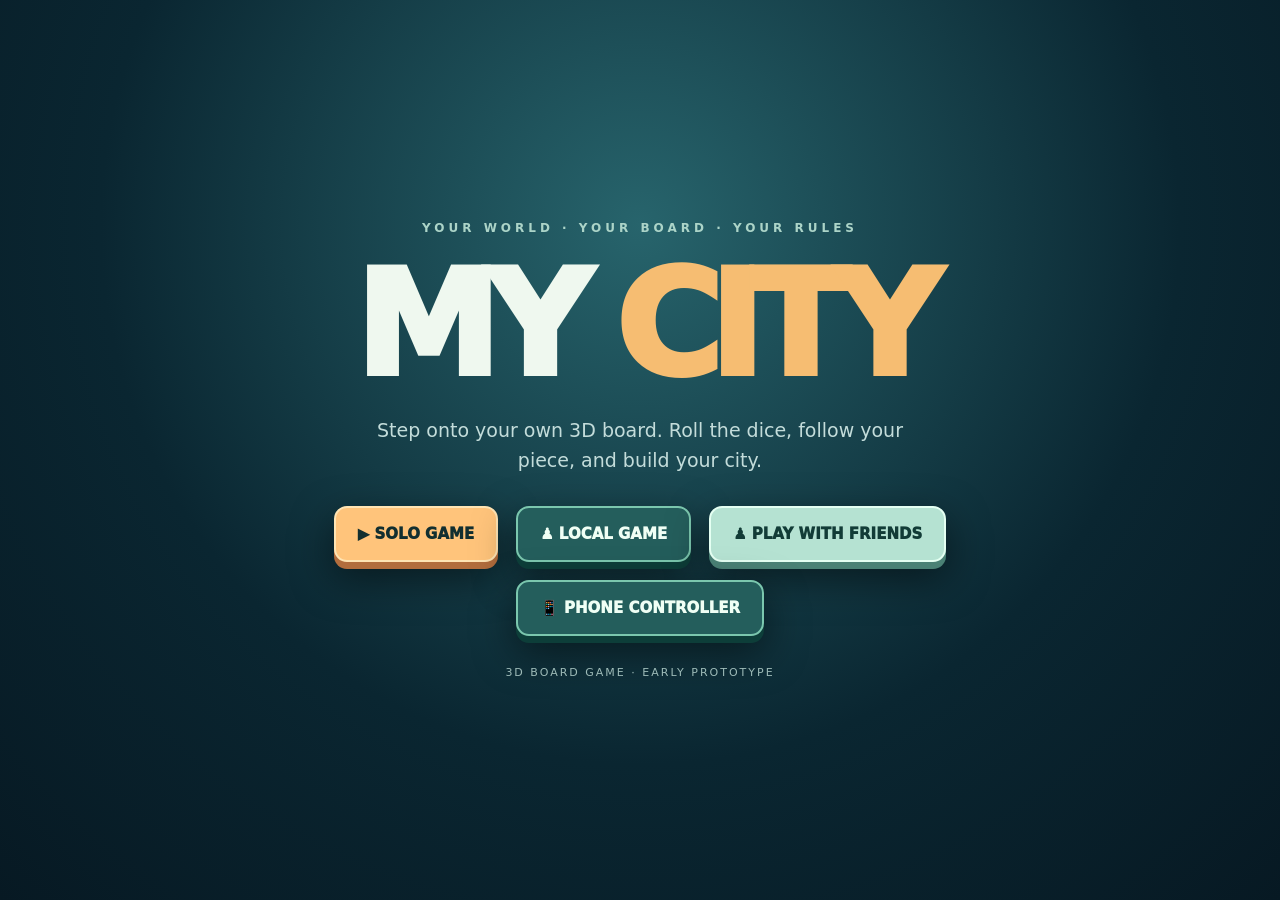
<file: index.html>
<!doctype html>
<html lang="en">
<head>
<meta charset="utf-8"><meta name="viewport" content="width=device-width,initial-scale=1">
<meta name="theme-color" content="#081b25">
<title>My City — Home</title>
<style>
:root{color-scheme:dark}*{box-sizing:border-box}
html,body{margin:0;height:100%;overflow:hidden}
body{font-family:system-ui,-apple-system,"Segoe UI",sans-serif;background:radial-gradient(circle at 50% 25%,#27646c,#0a2631 58%,#071923);color:#eff8ef;display:grid;place-items:center;text-align:center}
main{max-width:760px;padding:30px 20px;width:100%}
.eyebrow{letter-spacing:4px;font-weight:800;color:#acd4c8;font-size:12px}
h1{font-size:clamp(64px,13vw,145px);line-height:.95;margin:22px 0 12px;letter-spacing:-.09em;font-weight:1000}
h1 span{color:#f6bd72}
p{color:#c3dcda;font-size:clamp(14px,2vw,19px);line-height:1.6;max-width:550px;margin:20px auto 30px}
a{display:inline-block;text-decoration:none;color:#122f30;background:#ffc47b;border:2px solid #ffe4b3;padding:18px 50px;border-radius:13px;font-weight:1000;font-size:19px;box-shadow:0 7px 0 #b26d3d,0 15px 40px #0008}
a:hover{filter:brightness(1.07);transform:translateY(-2px)}
.modeActions{display:flex;justify-content:center;align-items:center;flex-wrap:wrap;gap:18px}
.modeActions a{padding:17px 22px;font-size:15px;white-space:nowrap}
.modeActions a.friendsAction{background:#b5e2d2;color:#123c37;border-color:#e4fff2;box-shadow:0 7px 0 #4a8175,0 15px 40px #0008}
.modeActions a.controllerAction{background:#245e5c;color:#f0fff5;border-color:#7bc7ae;box-shadow:0 7px 0 #0d3e39,0 15px 40px #0008}
.sub{margin-top:30px;font-size:11px;letter-spacing:2px;color:#9ebbb8}
</style>
</head>
<body>
<main>
<div class="eyebrow">YOUR WORLD · YOUR BOARD · YOUR RULES</div>
<h1>MY <span>CITY</span></h1>
<p>Step onto your own 3D board. Roll the dice, follow your piece, and build your city.</p>
<div class="modeActions">
  <a href="./game.html?new=1&amp;mode=solo">▶ SOLO GAME</a>
  <a href="./game.html?new=1&amp;mode=2" class="controllerAction">♟ LOCAL GAME</a>
  <a href="./online.html" class="friendsAction">♟ PLAY WITH FRIENDS</a>
  <a href="./controller.html" class="controllerAction">📱 PHONE CONTROLLER</a>
</div>
<div class="sub">3D BOARD GAME · EARLY PROTOTYPE</div>
</main>
</body>
</html>
</file>
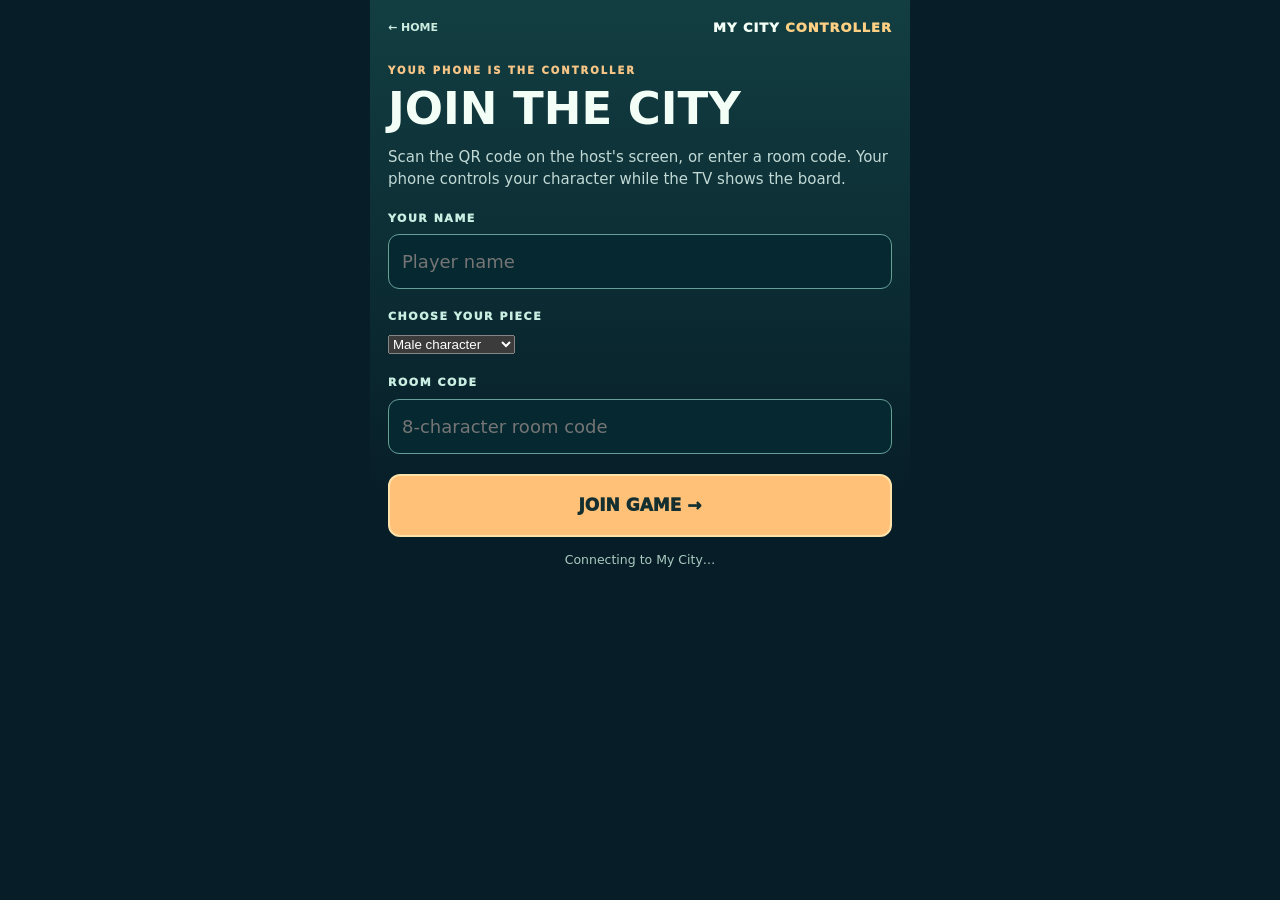
<file: controller.html>
<!doctype html>
<html lang="en">
<head>
<meta charset="utf-8"><meta name="viewport" content="width=device-width,initial-scale=1,viewport-fit=cover">
<meta name="theme-color" content="#071e28">
<title>My City — Phone Controller</title>
<link rel="stylesheet" href="./controller.css?v=player-summary-v2">
<script type="importmap">{"imports":{"@supabase/supabase-js":"https://esm.sh/@supabase/supabase-js@2.75.1"}}</script>
</head>
<body>
<main class="controllerApp">
<header class="controllerHeader"><a href="./index.html" class="homeLink">← HOME</a><span>MY CITY <em>CONTROLLER</em></span><a id="fullGameLink" href="./online.html" class="viewLink" hidden>FULL GAME ↗</a></header>
<section id="joinScreen" class="joinScreen">
  <div class="eyebrow">YOUR PHONE IS THE CONTROLLER</div>
  <h1>JOIN THE CITY</h1>
  <p>Scan the QR code on the host's screen, or enter a room code. Your phone controls your character while the TV shows the board.</p>
  <label for="controllerName">YOUR NAME</label>
  <input id="controllerName" type="text" maxlength="24" autocomplete="nickname" placeholder="Player name">
<label for="controllerPiece">CHOOSE YOUR PIECE</label>
        <select id="controllerPiece" aria-label="Choose your character">
          <option value="male">Male character</option><option value="female">Woman character</option>
        </select>
  <label for="controllerCode">ROOM CODE</label>
  <input id="controllerCode" type="text" maxlength="8" autocomplete="off" autocapitalize="characters" spellcheck="false" placeholder="8-character room code">
  <button type="button" id="controllerJoin" class="primaryButton">JOIN GAME →</button>
  <p id="joinError" class="error" role="alert" hidden></p>
  <small id="connectingState">Connecting to My City…</small>
</section>
<section id="padScreen" class="padScreen" hidden>
  <p id="rotateTip" class="rotateTip">↻ Rotate your phone sideways to use the game controller.</p>
  <div class="padRoom"><div><small>ROOM CODE</small><strong id="padRoomCode">—</strong></div><button type="button" id="padSwitch" class="outlineButton">FULL GAME</button></div>
  <section id="waitingPanel" class="waitingPanel" hidden>
    <h2>WAITING ROOM</h2>
    <p id="waitingCount"></p><div id="waitingNames"></div>
    <button id="padStart" class="primaryButton" type="button" hidden>START GAME</button>
    <p id="waitingHint">Waiting for the host to start the game on the TV…</p>
  </section>
  <div id="activePad" hidden>
    <section class="propertyShortcut" aria-label="Player information">
      <div class="playerSummaryName" id="padPlayerName">—</div>
      <div class="playerSummaryBalance"><span>BALANCE</span><strong id="padBalance">$0</strong></div>
      <button id="padPropertiesOpen" type="button" class="propertyShortcutButton" aria-haspopup="dialog" aria-controls="propertyCardsDialog">
        <span>MY PROPERTIES</span>
        <strong id="padPropertyCount">0</strong>
      </button>
      <p id="padJailNotice" class="jailNotice" hidden>🔒 Your character is in Jail.</p>
    </section>
    <div class="padCenter">
      <div class="diceBlock" aria-label="Dice"><span id="padDieA">⚀</span><span id="padDieB">⚀</span></div>
    </div>
    <div class="actionPad" role="group" aria-label="Game controller face buttons">
      <button id="padRoll" class="faceButton faceYellow" aria-label="Roll dice" title="Roll dice" type="button" disabled></button>
      <button id="padPass" class="faceButton faceBlue" aria-label="Pass on property" title="Pass" type="button" disabled></button>
      <button id="padEnd" class="faceButton faceRed" aria-label="End turn" title="End turn" type="button" disabled></button>
      <button id="padBuy" class="faceButton faceGreen" aria-label="Buy property" title="Buy property" type="button" disabled></button>
      <div class="controllerLegend" aria-hidden="true">
        <span><i class="legendYellow"></i> Roll</span><span><i class="legendBlue"></i> Pass</span>
        <span><i class="legendRed"></i> End</span><span><i class="legendGreen"></i> Buy</span>
      </div>
    </div>
  </div>
  <section id="propertyCardsDialog" class="propertyCardsOverlay" role="dialog" aria-modal="true" aria-labelledby="propertyCardsTitle" hidden>
    <div class="propertyCardsSheet">
      <div class="propertyCardsHeader"><h2 id="propertyCardsTitle">MY PROPERTIES <span id="propertyModalCount">0</span></h2>
        <button id="padPropertiesClose" type="button" aria-label="Close property cards">×</button>
      </div>
      <div id="padProperties" class="propertyCardsGrid"></div>
    </div>
  </section>
  <button id="padEndGame" class="dangerButton" type="button" hidden>END GAME FOR EVERYONE</button>
  <button id="padLeave" class="leaveButton" type="button">← LEAVE CONTROLLER</button>
</section>
<div id="padToast" class="toast" role="status" aria-live="polite"></div>
</main>
<script type="module" src="./controller.js?v=piece-choice-v1"></script>
</body></html>
</file>
<file: controller.css>
:root{color-scheme:dark}*{box-sizing:border-box}html,body{margin:0;min-height:100%;background:#071e28;color:#f3fff6}body{font:15px/1.5 system-ui,-apple-system,"Segoe UI",sans-serif}button,input{font:inherit}button{cursor:pointer}button:disabled{opacity:.43;cursor:not-allowed}[hidden]{display:none!important}
.controllerApp{width:min(540px,100%);min-height:100dvh;margin:0 auto;padding:18px 18px calc(20px + env(safe-area-inset-bottom));background:linear-gradient(#123e42,#071e28 55%)}.controllerHeader{display:flex;justify-content:space-between;gap:8px;align-items:center;margin-bottom:25px}.controllerHeader>span{font-weight:950;letter-spacing:1px;font-size:13px;white-space:nowrap}.controllerHeader em{font-style:normal;color:#ffd084}.controllerHeader a{color:#cbecdf;text-decoration:none;font-size:11px;font-weight:850}.eyebrow{font-size:10px;color:#f6c586;letter-spacing:2px;font-weight:950}.joinScreen h1{font-size:clamp(30px,7vw,45px);line-height:1;margin:8px 0 15px}.joinScreen p{color:#c1d9d5}.joinScreen label{display:block;margin:20px 0 7px;font-size:11px;font-weight:950;letter-spacing:1.5px;color:#c9eee2}.joinScreen input{width:100%;min-height:55px;background:#062830;border:1px solid #669e98;border-radius:11px;padding:13px;color:white;font-size:18px}.joinScreen small{display:block;text-align:center;margin-top:14px;color:#aacac0}.error{color:#ffb6a9!important;padding:12px;background:#632936;border-radius:10px}.primaryButton{border:2px solid #ffe2aa;border-radius:12px;padding:17px 14px;width:100%;background:#ffc178;color:#142f30;font-size:17px;font-weight:1000;margin-top:20px}.primaryButton:disabled{opacity:.45}.padRoom{display:flex;align-items:center;justify-content:space-between;gap:8px;background:#153d43;padding:13px;border-radius:12px;border:1px solid #608e86;margin-bottom:13px}.padRoom>div{min-width:0}.padRoom small,.turnBlock small,.moneyBlock small{display:block;color:#a9cfc4;font-size:10px;font-weight:950;letter-spacing:1px}.padRoom strong{font-size:13px;display:block;overflow:hidden;text-overflow:ellipsis}.outlineButton{flex:none;background:#29635c;color:#f9fff4;border:1px solid #80b0a2;border-radius:8px;padding:10px 7px;font-size:10px;font-weight:950}.waitingPanel,.turnBlock,.moneyBlock,.diceBlock,.myProperties{background:#10333e;border:1px solid #4e837c;border-radius:13px;padding:16px;margin-bottom:12px}.waitingPanel h2{margin:0}.waitingPanel p{color:#bcd8d0}.waitingPanel #waitingNames{font-size:14px;line-height:2}.turnBlock{text-align:center}.turnBlock h2{margin:5px 0;font-size:clamp(24px,7vw,34px);line-height:1.2}.turnBlock p{margin:4px;color:#ffd08b;font-size:13px;font-weight:950}.moneyBlock{display:flex;justify-content:space-between;gap:12px;align-items:center}.moneyBlock strong{display:block;font-size:clamp(23px,7vw,31px);color:#d1ffdf}.moneyBlock .positionBlock{text-align:right}.positionBlock strong{font-size:14px;color:#f5fffb;overflow-wrap:anywhere}.diceBlock{display:flex;justify-content:center;gap:20px;align-items:center;text-align:center}.diceBlock span{font-size:50px;line-height:1}.diceBlock strong{font-size:12px;color:#ffcb82}.actionPad{display:grid;gap:10px;margin:14px 0}.actionPad button{border:1px solid #c5f3dc;border-radius:13px;padding:18px 10px;font-weight:1000;min-height:60px;color:#f9fffa;background:#296c5d;font-size:17px}.actionPad .rollButton{background:#ffc17d;color:#14332e;border-color:#ffe0ac;min-height:82px;font-size:23px}.actionRow{display:grid;grid-template-columns:1fr 1fr;gap:10px}.actionPad #padEnd{background:#265879}.myProperties{padding:0}.propertiesToggle{width:100%;padding:15px;background:transparent;border:0;color:#ddffee;text-align:left;font-weight:950;display:flex;gap:10px;justify-content:space-between}.myProperties #padProperties{padding:0 15px 14px}.propItem{padding:8px 0;border-bottom:1px solid #3f6b69;display:flex;gap:8px;justify-content:space-between;font-size:13px}.secondaryNote{text-align:center;color:#9fc6bb;font-size:11px}.jailNotice{padding:13px;text-align:center;background:#584235;border:1px solid #a77d5e;border-radius:10px}.dangerButton,.leaveButton{width:100%;margin:12px 0 0;border:1px solid #e2a7a2;border-radius:9px;background:#622f3b;color:white;padding:13px;font-weight:900}.leaveButton{background:transparent;border-color:#638b87;color:#bfdbd2}.toast{position:fixed;bottom:calc(16px + env(safe-area-inset-bottom));left:50%;transform:translateX(-50%);width:min(440px,90vw);text-align:center;z-index:30;background:#27464b;color:#fff;padding:13px;border:1px solid #b8dacf;border-radius:10px;box-shadow:0 10px 30px #0008;opacity:0;pointer-events:none;transition:opacity .2s}.toast.show{opacity:1}@media(max-width:380px){.controllerApp{padding:12px}.diceBlock{gap:12px}.diceBlock span{font-size:42px}.padRoom{padding:9px}}

/* Four Xbox-inspired FACE BUTTONS. Color conveys the action; buttons have no letters. */
#activePad{display:grid;gap:12px}
#activePad .padStats,#activePad .padCenter{min-width:0;display:grid;gap:10px;align-content:start}
#activePad .turnBlock,#activePad .moneyBlock,#activePad .diceBlock,#activePad .myProperties{margin:0}
#activePad .actionPad{margin:0;position:relative;display:grid;grid-template-columns:repeat(3,minmax(0,1fr));grid-template-rows:repeat(3,auto) auto;gap:5px;align-items:center;justify-items:center;padding:15px 8px 10px;background:#102f39;border:1px solid #517f7a;border-radius:22px}
#activePad .faceButton{
  appearance:none;aspect-ratio:1/1;width:clamp(62px,16vw,89px);height:auto;min-height:0;padding:0;
  border-radius:50%;border:4px solid #ffffff4d;box-shadow:inset 0 4px 7px #ffffff55,inset 0 -8px 13px #0007,0 5px 0 #041922,0 8px 18px #0009;
  touch-action:manipulation;-webkit-tap-highlight-color:transparent;
  transition:transform .1s,filter .1s;
}
#activePad .faceButton:active:not(:disabled){transform:translateY(3px) scale(.96);box-shadow:inset 0 3px 8px #0007,0 2px 0 #041922}
#activePad .faceButton:focus-visible{outline:3px solid white;outline-offset:5px}
#activePad .faceButton:disabled{opacity:.42;filter:grayscale(.55)}
#activePad .faceYellow{grid-area:1/2;background:radial-gradient(circle at 38% 29%,#fff7a1,#f1b831 65%,#9f690c)}
#activePad .faceBlue{grid-area:2/1;background:radial-gradient(circle at 38% 29%,#a0d9ff,#267bcb 65%,#154478)}
#activePad .faceRed{grid-area:2/3;background:radial-gradient(circle at 38% 29%,#ffaaa3,#d94641 65%,#842422)}
#activePad .faceGreen{grid-area:3/2;background:radial-gradient(circle at 38% 29%,#b6f7a9,#49ad4e 65%,#215f28)}
#activePad .controllerLegend{grid-column:1/-1;grid-row:4;display:flex;flex-wrap:wrap;gap:6px 10px;align-items:center;justify-content:center;color:#d3f0e5;font-size:10px;font-weight:800;padding-top:4px}
.controllerLegend span{display:inline-flex;align-items:center;gap:4px}.controllerLegend i{width:9px;height:9px;border-radius:50%;display:inline-block}
.legendYellow{background:#f1bf42}.legendBlue{background:#3688de}.legendRed{background:#e6504a}.legendGreen{background:#57b859}
.rotateTip{display:none;color:#ffdfa6;background:#19454d;text-align:center;border:1px solid #72afa1;border-radius:11px;padding:12px;font-size:13px}
@media (orientation:portrait) and (max-width:750px){
  .padScreen:not([hidden]) .rotateTip{display:block}
  #activePad .faceButton{width:clamp(65px,19vw,87px)}
}
/* Turn sideways: dashboard on left, dice in center, ABXY-style pad on RIGHT. */
@media (orientation:landscape) and (max-height:650px){
  html,body{height:100%;overflow:hidden}
  .controllerApp{width:100%;height:100dvh;min-height:0;max-width:none;padding:5px max(9px,env(safe-area-inset-right)) 5px max(9px,env(safe-area-inset-left));overflow:hidden}
  .controllerHeader{height:27px;margin:0 0 4px;gap:12px}
  .controllerHeader>span{font-size:11px}
  .controllerHeader a{font-size:10px}
  .joinScreen{height:calc(100% - 35px);overflow:auto;padding-bottom:14px;max-width:520px;margin:auto}
  .joinScreen h1{font-size:24px;margin:5px 0}.joinScreen p{margin:4px 0;font-size:12px}
  .joinScreen label{margin:6px 0 3px}.joinScreen input{min-height:39px;font-size:16px}
  .joinScreen .primaryButton{margin-top:10px;padding:9px}
  .padScreen{height:calc(100% - 32px);overflow:hidden;position:relative;display:flex;flex-direction:column;gap:4px}
  .padScreen .padRoom{margin:0;padding:2px 11px;flex:none;min-height:29px;border-radius:8px}
  .padRoom small{font-size:8px;line-height:1}.padRoom strong{font-size:11px;line-height:1.2}.padRoom .outlineButton{padding:5px 8px;font-size:10px}
  #activePad{min-height:0;flex:1;grid-template-columns:minmax(0,1fr) minmax(0,1fr) minmax(195px,1.1fr);gap:8px;align-items:center}
  #activePad .padStats,#activePad .padCenter{height:100%;min-height:0;gap:5px;align-content:center}
  #activePad .turnBlock,#activePad .moneyBlock,#activePad .diceBlock{padding:8px 10px;border-radius:9px}
  #activePad .turnBlock small,#activePad .moneyBlock small{font-size:8px}
  #activePad .turnBlock h2{font-size:clamp(15px,3.2vh,25px);line-height:1.12;margin:3px 0}
  #activePad .turnBlock p{font-size:10px;margin:0}
  #activePad .moneyBlock strong{font-size:clamp(17px,3.5vh,26px)}
  #activePad .positionBlock strong{font-size:11px}
  #activePad .diceBlock{gap:8px;flex-wrap:wrap}
  #activePad .diceBlock span{font-size:clamp(30px,9vh,55px)}
  #activePad .diceBlock strong{font-size:10px;min-width:55px}
  #activePad .myProperties{max-height:30vh;overflow-y:auto}
  #activePad .propertiesToggle{padding:8px;font-size:10px}
  #activePad .secondaryNote{display:none}
  #activePad .jailNotice{padding:6px;font-size:10px;margin:0}
  #activePad .actionPad{height:100%;min-height:0;width:100%;padding:3px 10px 0;gap:0;grid-template-rows:repeat(3,minmax(0,1fr)) auto;border-radius:45px}
  #activePad .faceButton{width:min(21vh,9.8vw,94px);min-width:46px;max-height:100%;border-width:3px}
  #activePad .controllerLegend{gap:2px 7px;font-size:8px;padding:1px 0 4px}
  #activePad .controllerLegend i{width:7px;height:7px}
  .padScreen>.dangerButton,.padScreen>.leaveButton{position:absolute;bottom:2px;font-size:9px;padding:4px 7px;width:auto;margin:0;max-width:42%;z-index:5}
  .padScreen>.leaveButton{left:0}.padScreen>.dangerButton{right:0}
  .waitingPanel{height:100%;overflow:auto;margin:0;padding:10px}
  .waitingPanel h2{font-size:19px}
  .waitingPanel .primaryButton{width:auto;margin:7px 0;padding:9px 18px}
}
@media(orientation:landscape) and (max-height:390px){
  #activePad{grid-template-columns:minmax(0,1fr) minmax(0,.85fr) minmax(180px,1.2fr);gap:4px}
  #activePad .actionPad{border:0;background:none}
  #activePad .faceButton{width:min(21vh,10vw,73px)}
  #activePad .moneyBlock{padding:5px 7px}
}

/* Minimal landscape controller: dice feedback on the left, face buttons on the right. */
#activePad{grid-template-columns:minmax(0,1fr) minmax(0,1fr);align-items:center}
#activePad .padCenter{min-width:0;align-content:center}
#activePad .diceBlock{display:flex;justify-content:center}
@media(orientation:landscape) and (max-height:650px){
  #activePad{grid-template-columns:minmax(0,1fr) minmax(195px,1fr);gap:clamp(8px,3vw,32px)}
  #activePad .padCenter{height:100%;min-height:0;align-content:center;justify-items:center}
  #activePad .diceBlock{width:100%;justify-content:center;gap:clamp(10px,3vw,30px)}
  #activePad .diceBlock span{font-size:clamp(40px,12vh,73px)}
  #activePad .diceBlock strong{font-size:clamp(11px,2.7vh,16px)}
}
@media(orientation:landscape) and (max-height:390px){
  #activePad{grid-template-columns:minmax(0,1fr) minmax(180px,1fr)}
}

/* Controller v1.3 — unified player card on the left, dice in the middle,
   four colored gamepad buttons on the right. */
#activePad{grid-template-columns:minmax(0,1fr) minmax(0,.55fr) minmax(0,1fr);gap:10px}
#activePad .playerCard{
  min-width:0;align-self:stretch;background:linear-gradient(145deg,#164b4e,#102e3a);
  border:1px solid #79aca0;border-radius:17px;padding:14px;
  display:flex;flex-direction:column;gap:7px;overflow:hidden
}
.playerCard h2{color:#ffd597;margin:0 0 4px;font-size:13px;letter-spacing:1.2px}
.playerCardName{font-size:clamp(17px,3.5vw,25px);font-weight:1000;line-height:1.12;overflow-wrap:anywhere}
.playerCardBalance{padding:8px 0;border-block:1px solid #557977}
.playerCard small{display:block;color:#b9dad3;font-weight:900;font-size:10px;letter-spacing:.8px}
.playerCardBalance strong{font-size:clamp(20px,4vw,30px);color:#d8ffdf;line-height:1.25}
.playerCardProperties{min-height:0;display:flex;flex-direction:column;flex:1}
.playerCardProperties small{display:flex;justify-content:space-between;gap:8px}
.playerCardPropertyList{min-height:0;overflow:auto;overscroll-behavior:contain;margin-top:5px}
.playerCardProperty{font-size:12px;padding:4px 0;border-bottom:1px solid #42696b;line-height:1.25;overflow-wrap:anywhere}
.playerCardEmpty{font-size:11px;color:#9ac1b7;margin:5px 0}
#activePad .padCenter{min-width:0;align-content:center;justify-items:center}
#activePad .diceBlock{background:transparent;border:0;padding:3px;display:flex;flex-wrap:wrap;justify-content:center;gap:8px}
#activePad .diceBlock span{font-size:clamp(30px,6vw,58px)}
#activePad .playerCard .jailNotice{padding:6px;margin:4px 0;font-size:10px}
@media(orientation:landscape) and (max-height:650px){
  #activePad{grid-template-columns:minmax(140px,1.12fr) minmax(60px,.55fr) minmax(190px,1fr);gap:6px}
  #activePad .playerCard{height:100%;min-height:0;padding:7px 11px;gap:3px;border-radius:11px}
  .playerCard h2{font-size:10px;margin:0}
  .playerCardName{font-size:clamp(13px,3.4vh,20px)}
  .playerCardBalance{padding:3px 0}
  .playerCard small{font-size:8px}
  .playerCardBalance strong{font-size:clamp(16px,4vh,24px)}
  .playerCardPropertyList{margin-top:2px}
  .playerCardProperty{font-size:10px;padding:3px 0}
  #activePad .padCenter{height:100%;min-height:0;align-content:center}
  #activePad .diceBlock{padding:0}
  #activePad .diceBlock span{font-size:clamp(25px,8vh,55px)}
}
@media(orientation:landscape) and (max-height:390px){
  #activePad{grid-template-columns:minmax(132px,1.12fr) minmax(54px,.5fr) minmax(180px,1fr)}
}
@media(orientation:portrait) and (max-width:750px){
  #activePad{grid-template-columns:minmax(0,1fr) minmax(0,1fr)}
  #activePad .playerCard{grid-column:1/-1;max-height:260px}
  #activePad .padCenter{grid-column:1}
  #activePad .actionPad{grid-column:2}
}

/* Compact property count and clickable property cards drawer. */
#activePad{grid-template-columns:minmax(125px,.8fr) minmax(70px,.58fr) minmax(185px,1.2fr)}
.propertyShortcut{min-width:0;align-self:center;display:grid;gap:7px}
.propertyShortcutButton{
  width:100%;min-height:78px;display:flex;flex-direction:column;align-items:center;
  justify-content:center;gap:5px;padding:12px;border-radius:14px;
  color:#e5ffef;background:linear-gradient(145deg,#164b4e,#10343b);
  border:1px solid #86bdaa;box-shadow:0 6px 17px #001f2499;
}
.propertyShortcutButton span{font-size:12px;letter-spacing:.8px;font-weight:950}
.propertyShortcutButton strong{font-size:30px;line-height:1;color:#ffda9c}
.propertyShortcutButton:active{transform:scale(.97)}
.propertyShortcutButton:focus-visible{outline:3px solid #ffe0a5;outline-offset:3px}
.propertyCardsOverlay{
  position:fixed;inset:0;z-index:100;background:#04131cdb;
  display:grid;place-items:center;padding:15px;
}
.propertyCardsSheet{
  width:min(680px,96vw);max-height:min(88dvh,580px);display:flex;flex-direction:column;
  background:#143641;border:1px solid #a1c7b8;border-radius:16px;
  box-shadow:0 20px 65px #000c;overflow:hidden;
}
.propertyCardsHeader{
  display:flex;justify-content:space-between;align-items:center;
  padding:12px 17px;border-bottom:1px solid #5d8582;gap:12px;
}
.propertyCardsHeader h2{font-size:16px;margin:0;letter-spacing:.7px}
.propertyCardsHeader h2 span{color:#ffd18a}
.propertyCardsHeader button{
  font-size:25px;line-height:1;color:#fff;background:#315f62;
  border:1px solid #85aaa0;border-radius:9px;width:42px;height:42px;
}
.propertyCardsGrid{
  padding:14px;overflow:auto;display:grid;grid-template-columns:repeat(auto-fit,minmax(155px,1fr));
  align-content:start;gap:11px;
}
.propertyDetailCard{
  position:relative;min-width:0;background:#f5f0e3;color:#18373b;
  border:2px solid #d0c5ac;border-radius:10px;
  box-shadow:0 5px 0 #071e28;overflow:hidden;padding:0 12px 12px;
}
.propertyDetailStripe{height:14px;margin:0 -12px 12px}
.propertyDetailCard small{font-size:10px;letter-spacing:1.1px;font-weight:950;color:#53676a}
.propertyDetailCard h3{font-size:17px;line-height:1.2;margin:8px 0 12px;overflow-wrap:anywhere}
.propertyDetailCard p{border-top:1px solid #c9c5b6;padding-top:8px;margin:0;font-size:12px;font-weight:850}
.propertyCardsEmpty{color:#c5e4d9;font-size:14px;text-align:center;grid-column:1/-1}
@media (orientation:landscape) and (max-height:650px){
  #activePad{grid-template-columns:minmax(118px,.86fr) minmax(60px,.5fr) minmax(185px,1.28fr)}
  .propertyShortcutButton{min-height:82px}
  .propertyShortcutButton span{font-size:10px}
  .propertyShortcutButton strong{font-size:27px}
  .propertyCardsSheet{max-height:94dvh;width:min(700px,94vw)}
  .propertyCardsGrid{grid-template-columns:repeat(auto-fit,minmax(140px,1fr))}
}
@media (orientation:portrait) and (max-width:750px){
  #activePad{grid-template-columns:minmax(0,1fr) minmax(0,1fr)}
  #activePad .propertyShortcut{grid-column:1/-1}
  #activePad .propertyShortcutButton{min-height:70px}
}

/* Single compact controller player card, with property pop-up trigger. */
#activePad .propertyShortcut{
  display:flex;flex-direction:column;gap:6px;align-self:center;
  padding:12px;background:linear-gradient(145deg,#164b4e,#10343b);
  border:1px solid #86bdaa;border-radius:14px;min-width:0;
  box-shadow:0 6px 17px #001f2499;
}
.playerSummaryName{font-weight:950;font-size:clamp(15px,2.8vw,22px);color:#f8fff7;overflow-wrap:anywhere;line-height:1.15}
.playerSummaryBalance{display:flex;flex-direction:column;gap:1px;padding:6px 0;border-block:1px solid #5c8178}
.playerSummaryBalance span{color:#b7d6cb;font-size:9px;letter-spacing:1px;font-weight:900}
.playerSummaryBalance strong{color:#d9ffe4;font-size:clamp(18px,3vw,26px);line-height:1.2}
#activePad .propertyShortcutButton{
  min-height:52px;padding:7px 9px;border:1px solid #9ed0bd;border-radius:9px;
  box-shadow:none;background:#215850;flex-direction:row;justify-content:space-between;gap:8px;
}
#activePad .propertyShortcutButton span{font-size:10px;text-align:left}
#activePad .propertyShortcutButton strong{font-size:23px}
@media(orientation:landscape) and (max-height:650px){
  #activePad .propertyShortcut{padding:7px 10px;gap:3px}
  .playerSummaryName{font-size:clamp(13px,3.3vh,19px)}
  .playerSummaryBalance{padding:3px 0}
  .playerSummaryBalance strong{font-size:clamp(15px,4vh,22px)}
  #activePad .propertyShortcutButton{min-height:37px;padding:3px 8px}
  #activePad .propertyShortcutButton strong{font-size:19px}
}
</file>
